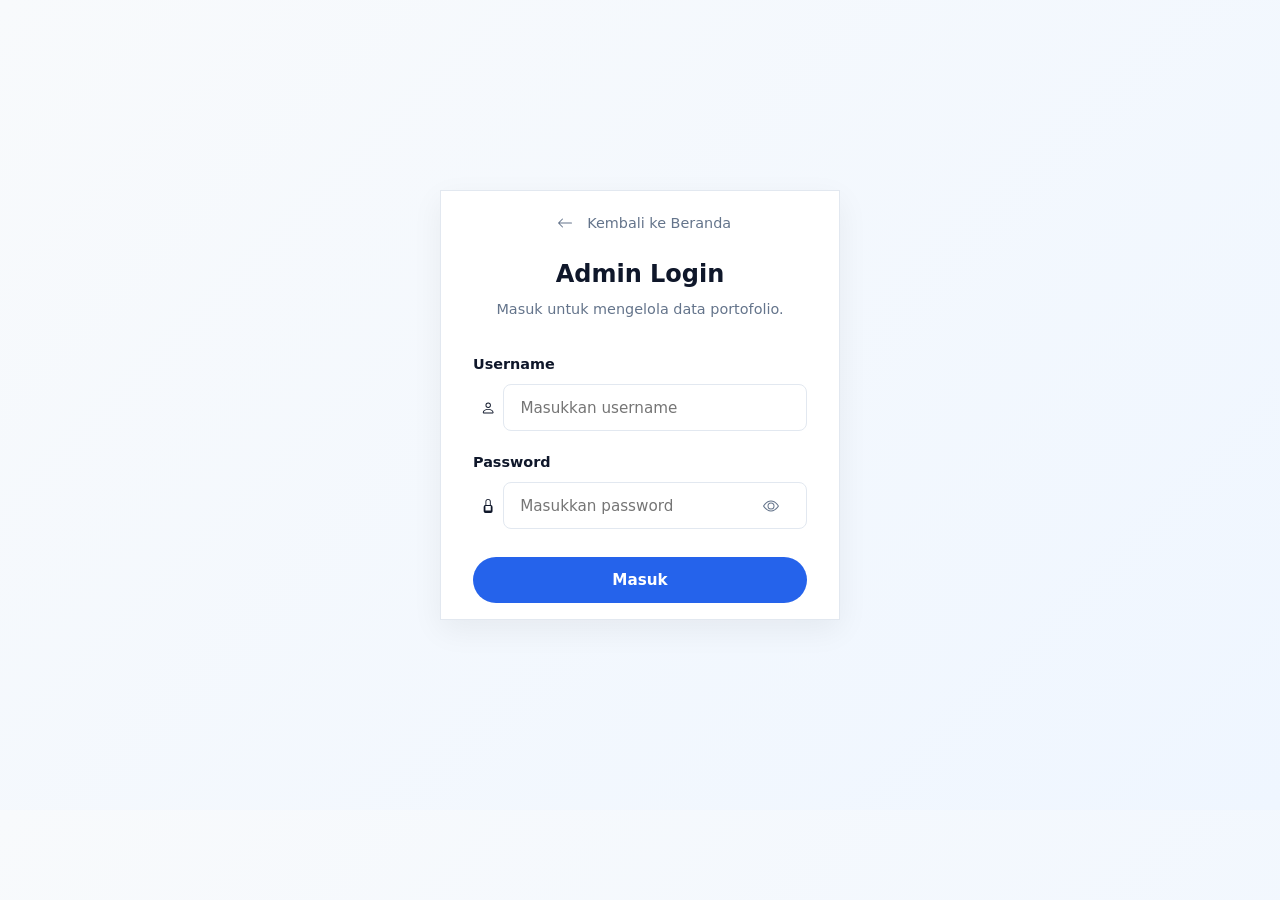
<file: Frontend/admin/experience.html>
<!DOCTYPE html>
<html lang="id">
  <head>
    <meta charset="UTF-8" />
    <meta name="viewport" content="width=device-width, initial-scale=1.0" />
    <title>Experience - Admin Portofolio</title>
    <!-- Font Awesome untuk ikon -->
    <link
      rel="stylesheet"
      href="https://cdnjs.cloudflare.com/ajax/libs/font-awesome/6.4.0/css/all.min.css"
    />
    <!-- CSS -->
    <link rel="stylesheet" href="css/base.css" />
    <link rel="stylesheet" href="css/experience.css" />
  </head>
  <body>
    <!-- Sidebar -->
    <aside class="sidebar">
      <div class="sidebar-header">
        <h2>Admin Panel</h2>
      </div>
      <nav class="sidebar-nav">
        <ul>
          <li><a href="dashboard.html"><i class="fas fa-home"></i> Dashboard</a></li>
          <li><a href="experience.html" class="active"><i class="fas fa-briefcase"></i> Experience</a></li>
          <li><a href="projects.html"><i class="fas fa-folder"></i> Projects</a></li>
          <li><a href="skills.html"><i class="fas fa-star"></i> Skills</a></li>
          <li><a href="profiles.html"><i class="fas fa-user"></i> Profiles</a></li>
          <li><a href="../../index.html"><i class="fas fa-sign-out-alt"></i> Logout</a></li>
        </ul>
      </nav>
    </aside>

    <!-- Main Content -->
    <main class="main-content">
      <header class="top-bar">
        <h1>Kelola Pengalaman</h1>
        <div class="user-info">
          <span>Halo, Admin</span>
        </div>
      </header>

      <div class="page-content">
        <div class="form-section">
          <h3>Tambah / Edit Pengalaman</h3>
          <form id="experienceForm" class="data-form">
            <input type="hidden" id="expId" />
            <div class="form-row">
              <div class="form-group">
                <label for="expPeriod">Periode</label>
                <input type="text" id="expPeriod" placeholder="Contoh: 2024 - Sekarang" required />
              </div>
            </div>
            <div class="form-row">
              <div class="form-group">
                <label for="expTitle">Jabatan / Posisi</label>
                <input type="text" id="expTitle" placeholder="Contoh: Backend Developer" required />
              </div>
              <div class="form-group">
                <label for="expCompany">Perusahaan / Organisasi</label>
                <input type="text" id="expCompany" placeholder="Contoh: PT. ABC" required />
              </div>
            </div>
            <div class="form-row">
              <div class="form-group full-width">
                <label for="expDescription">Deskripsi</label>
                <textarea id="expDescription" rows="4" placeholder="Deskripsikan pengalaman Anda..." required></textarea>
              </div>
            </div>
            <div class="form-actions">
              <button type="submit" class="btn btn-primary" id="saveBtn">
                <i class="fas fa-save"></i> Simpan
              </button>
              <button type="button" class="btn btn-secondary" id="cancelBtn" style="display: none;">
                <i class="fas fa-times"></i> Batal
              </button>
            </div>
          </form>
        </div>

        <div class="table-section">
          <h3>Daftar Pengalaman</h3>
          <div id="experienceList" class="data-grid"></div>
        </div>
      </div>
    </main>

    <script src="js/api.js"></script>
    <script src="js/base.js"></script>
    <script src="js/experience.js"></script>
  </body>
</html>
</file>
<file: Frontend/admin/css/base.css>
/* =========================================
   BASE STYLES - ADMIN PANEL
   ========================================= */
:root {
  --primary: #2563eb;
  --secondary: #1e40af;
  --bg-light: #f8fafc;
  --bg-white: #ffffff;
  --text-dark: #0f172a;
  --text-gray: #64748b;
  --border: #e2e8f0;
  --sidebar-width: 260px;
}

* {
  margin: 0;
  padding: 0;
  box-sizing: border-box;
  font-family: "Segoe UI", system-ui, sans-serif;
}

html {
  scroll-behavior: smooth;
}

body {
  background: var(--bg-light);
  color: var(--text-dark);
  line-height: 1.6;
  font-size: 16px;
}

/* =========================================
   SIDEBAR
   ========================================= */
.sidebar {
  position: fixed;
  left: 0;
  top: 0;
  width: var(--sidebar-width);
  height: 100vh;
  background: var(--text-dark);
  color: white;
  z-index: 1000;
  overflow-y: auto;
}

.sidebar-header {
  padding: 1.5rem;
  border-bottom: 1px solid rgba(255, 255, 255, 0.1);
}

.sidebar-header h2 {
  font-size: 1.5rem;
  font-weight: 700;
}

.sidebar-nav ul {
  list-style: none;
  padding: 1rem 0;
}

.sidebar-nav ul li a {
  display: flex;
  align-items: center;
  gap: 0.75rem;
  padding: 0.85rem 1.5rem;
  color: #cbd5e1;
  text-decoration: none;
  transition: 0.3s;
  font-size: 0.95rem;
}

.sidebar-nav ul li a:hover,
.sidebar-nav ul li a.active {
  background: rgba(37, 99, 235, 0.2);
  color: white;
  border-left: 3px solid var(--primary);
}

.sidebar-nav ul li a i {
  width: 20px;
  text-align: center;
}

/* =========================================
   MAIN CONTENT
   ========================================= */
.main-content {
  margin-left: var(--sidebar-width);
  min-height: 100vh;
}

.top-bar {
  background: var(--bg-white);
  padding: 1.25rem 2rem;
  border-bottom: 1px solid var(--border);
  display: flex;
  justify-content: space-between;
  align-items: center;
}

.top-bar h1 {
  font-size: 1.75rem;
  color: var(--text-dark);
}

.user-info {
  display: flex;
  align-items: center;
  gap: 1rem;
}

.user-info span {
  color: var(--text-gray);
  font-weight: 500;
}

/* =========================================
   DASHBOARD CONTENT
   ========================================= */
.dashboard-content {
  padding: 2rem;
}

.stats-grid {
  display: grid;
  grid-template-columns: repeat(auto-fit, minmax(250px, 1fr));
  gap: 1.5rem;
  margin-bottom: 2rem;
}

.stat-card {
  background: var(--bg-white);
  padding: 1.5rem;
  border-radius: 12px;
  box-shadow: 0 2px 4px rgba(0, 0, 0, 0.05);
  display: flex;
  align-items: center;
  gap: 1.25rem;
  transition: 0.3s;
}

.stat-card:hover {
  transform: translateY(-3px);
  box-shadow: 0 6px 12px rgba(0, 0, 0, 0.08);
}

.stat-icon {
  width: 60px;
  height: 60px;
  border-radius: 12px;
  display: flex;
  align-items: center;
  justify-content: center;
  font-size: 1.75rem;
  color: white;
  background: var(--primary);
}

.stat-info h3 {
  font-size: 2rem;
  color: var(--text-dark);
  margin-bottom: 0.25rem;
}

.stat-info p {
  color: var(--text-gray);
  font-size: 0.9rem;
}

/* =========================================
   QUICK ACTIONS
   ========================================= */
.quick-actions {
  background: var(--bg-white);
  padding: 1.5rem;
  border-radius: 12px;
  box-shadow: 0 2px 4px rgba(0, 0, 0, 0.05);
  margin-bottom: 2rem;
}

.quick-actions h3 {
  margin-bottom: 1rem;
  font-size: 1.25rem;
}

.action-buttons {
  display: flex;
  gap: 1rem;
  flex-wrap: wrap;
}

.btn {
  display: inline-flex;
  align-items: center;
  gap: 0.5rem;
  padding: 0.65rem 1.75rem;
  border-radius: 50px;
  text-decoration: none;
  font-weight: 600;
  transition: 0.3s;
  border: none;
  cursor: pointer;
  font-size: 0.95rem;
}

.btn-primary {
  background: var(--primary);
  color: white;
}

.btn-primary:hover {
  background: var(--secondary);
  transform: translateY(-2px);
}

/* =========================================
   RECENT DATA
   ========================================= */
.recent-data {
  background: var(--bg-white);
  padding: 1.5rem;
  border-radius: 12px;
  box-shadow: 0 2px 4px rgba(0, 0, 0, 0.05);
}

.recent-data h3 {
  margin-bottom: 1.5rem;
  font-size: 1.25rem;
}

.data-sections {
  display: grid;
  grid-template-columns: repeat(auto-fit, minmax(300px, 1fr));
  gap: 1.5rem;
}

.data-section h4 {
  margin-bottom: 1rem;
  font-size: 1rem;
  color: var(--text-dark);
  display: flex;
  align-items: center;
  gap: 0.5rem;
}

.data-section h4 i {
  color: var(--primary);
}

.data-list {
  background: var(--bg-light);
  padding: 1rem;
  border-radius: 8px;
  min-height: 150px;
}

.data-item {
  background: var(--bg-white);
  padding: 0.85rem;
  border-radius: 6px;
  margin-bottom: 0.75rem;
  border: 1px solid var(--border);
}

.data-item:last-child {
  margin-bottom: 0;
}

.data-item h5 {
  font-size: 0.95rem;
  margin-bottom: 0.25rem;
}

.data-item p {
  font-size: 0.85rem;
  color: var(--text-gray);
}

/* =========================================
   RESPONSIVE
   ========================================= */
@media (max-width: 1024px) {
  .dashboard-content {
    padding: 1.5rem;
  }
}

@media (max-width: 768px) {
  .sidebar {
    transform: translateX(-100%);
    transition: transform 0.3s ease;
  }
  
  .sidebar.active {
    transform: translateX(0);
  }
  
  .main-content {
    margin-left: 0;
  }
  
  .top-bar {
    padding: 1rem;
  }
  
  .top-bar h1 {
    font-size: 1.5rem;
  }
  
  .stats-grid {
    grid-template-columns: 1fr;
  }
  
  .data-sections {
    grid-template-columns: 1fr;
  }
  
  .dashboard-content {
    padding: 1rem;
  }
}

@media (max-width: 480px) {
  .sidebar-header h2 {
    font-size: 1.25rem;
  }
  
  .top-bar h1 {
    font-size: 1.25rem;
  }
  
  .btn {
    padding: 0.6rem 1.5rem;
    font-size: 0.9rem;
  }
  
  .stat-info h3 {
    font-size: 1.75rem;
  }
}
</file>
<file: Frontend/admin/css/experience.css>
/* =========================================
   EXPERIENCE PAGE STYLES
   ========================================= */

.page-content {
  padding: 2rem;
}

.form-section,
.table-section {
  background: var(--bg-white);
  padding: 1.5rem;
  border-radius: 12px;
  box-shadow: 0 2px 4px rgba(0, 0, 0, 0.05);
  margin-bottom: 2rem;
}

.form-section h3,
.table-section h3 {
  margin-bottom: 1.25rem;
  font-size: 1.25rem;
  color: var(--text-dark);
}

.data-form {
  display: flex;
  flex-direction: column;
  gap: 1rem;
}

.form-row {
  display: flex;
  gap: 1rem;
  flex-wrap: wrap;
}

.form-group {
  flex: 1;
  min-width: 200px;
  display: flex;
  flex-direction: column;
}

.form-group.full-width {
  flex: 100%;
}

.form-group label {
  font-weight: 600;
  margin-bottom: 0.5rem;
  color: var(--text-dark);
  font-size: 0.9rem;
}

.form-group input,
.form-group textarea {
  padding: 0.75rem;
  border: 1px solid var(--border);
  border-radius: 8px;
  font-size: 0.95rem;
  outline: none;
  transition: 0.3s;
  font-family: inherit;
}

.form-group input:focus,
.form-group textarea:focus {
  border-color: var(--primary);
  box-shadow: 0 0 0 3px rgba(37, 99, 235, 0.1);
}

.form-actions {
  display: flex;
  gap: 0.75rem;
  margin-top: 0.5rem;
}

.btn-secondary {
  background: #64748b;
  color: white;
}

.btn-secondary:hover {
  background: #475569;
}

/* Data Grid for Experience Cards */
.data-grid {
  display: grid;
  grid-template-columns: repeat(auto-fill, minmax(300px, 1fr));
  gap: 1rem;
}

.data-card {
  background: var(--bg-light);
  border: 1px solid var(--border);
  border-radius: 8px;
  padding: 1rem;
  transition: 0.3s;
}

.data-card:hover {
  box-shadow: 0 4px 8px rgba(0, 0, 0, 0.08);
  transform: translateY(-2px);
}

.data-card-header {
  display: flex;
  justify-content: space-between;
  align-items: flex-start;
  margin-bottom: 0.75rem;
}

.data-card-header h4 {
  font-size: 1rem;
  color: var(--text-dark);
  margin-bottom: 0.25rem;
}

.data-card-header p {
  font-size: 0.85rem;
  color: var(--text-gray);
}

.data-card-body {
  font-size: 0.9rem;
  color: var(--text-gray);
  margin-bottom: 1rem;
  line-height: 1.5;
}

.data-card-actions {
  display: flex;
  gap: 0.5rem;
}

.btn-sm {
  padding: 0.4rem 0.75rem;
  font-size: 0.85rem;
  border-radius: 6px;
}

.btn-edit {
  background: #f59e0b;
  color: white;
}

.btn-edit:hover {
  background: #d97706;
}

.btn-delete {
  background: #ef4444;
  color: white;
}

.btn-delete:hover {
  background: #dc2626;
}

@media (max-width: 1024px) {
  .page-content {
    padding: 1.5rem;
  }
}

@media (max-width: 768px) {
  .page-content {
    padding: 1rem;
  }
  
  .data-grid {
    grid-template-columns: 1fr;
  }
}

@media (max-width: 480px) {
  .form-section h3,
  .table-section h3 {
    font-size: 1.1rem;
  }
  
  .btn-sm {
    padding: 0.35rem 0.65rem;
    font-size: 0.8rem;
  }
}
</file>
<file: Frontend/admin/css/login.css>
/* =========================================
   MODERN LOGIN PAGE (BULLETPROOF VERSION)
   ========================================= */

* {
  margin: 0;
  padding: 0;
  box-sizing: border-box;
  font-family: "Segoe UI", system-ui, sans-serif;
}

body {
  background: linear-gradient(135deg, #f8fafc 0%, #eff6ff 100%);
  color: #0f172a;
  line-height: 1.6;
  font-size: 16px;
}

/* Memaksa font modern agar tidak fallback ke serif */
.login-wrapper, .login-wrapper * {
  font-family: 'Segoe UI', system-ui, -apple-system, sans-serif !important;
}

.login-wrapper {
  min-height: 90vh;
  display: flex;
  align-items: center;
  justify-content: center;
  padding: 1rem;
}

.login-box {
  background: #ffffff;
  padding: 1rem;
  padding-left:  2rem; 
  padding-right: 2rem;
  box-shadow: 0 10px 30px rgba(0, 0, 0, 0.06);
  border: 1px solid #e2e8f0;
  width: 100%;
  max-width: 400px;
}

.login-top {
  text-align: center;
  margin-bottom: 2rem;
}

.login-back {
  display: inline-flex;
  align-items: center;
  gap: 0.4rem;
  color: #64748b;
  text-decoration: none;
  font-size: 0.9rem;
  margin-bottom: 1rem;
  transition: 0.3s;
}
.login-back:hover { color: #2563eb; }

.login-title {
  font-size: 1.5rem;
  color: #0f172a;
  margin: 0 0 0.25rem 0;
  font-weight: 700;
}

.login-subtitle {
  font-size: 0.9rem;
  color: #64748b;
  margin: 0;
}

.login-input-group {
  margin-bottom: 1.25rem;
}

.login-input-group label {
  display: block;
  font-size: 0.9rem;
  font-weight: 600;
  color: #0f172a;
  margin-bottom: 0.5rem;
}

.login-input-wrap {
  position: relative;
  display: flex;
  align-items: center;
}

.login-icon-left {
  position: absolute;
  left: 1rem;
  fill:currentColor;
  font-size: 0.95rem;
  pointer-events: none;
  z-index: 1;
}
.login-icon-svg {
  margin: 0.5rem;
}

.login-input-wrap input {
  width: 100%;
  padding: 0.85rem 1rem;
  border: 1px solid #e2e8f0;
  border-radius: 8px;
  font-size: 0.95rem;
  outline: none;
  transition: all 0.3s ease;
  background: #ffffff;
  color: #0f172a;
}

.login-input-wrap input.has-toggle {
  padding-right: 3rem;
  padding-left: 1rem;
}

.login-input-wrap input:not(.has-toggle) {
  padding-left: 1rem;
}

.login-input-wrap input:focus {
  border-color: #2563eb;
  box-shadow: 0 0 0 3px rgba(37, 99, 235, 0.1);
}

.login-eye-btn {
  position: absolute;
  right: 1rem;
  background: none;
  border: none;
  color: #64748b;
  cursor: pointer;
  font-size: 0.95rem;
  padding: 0.25rem;
  display: flex;
  align-items: center;
  justify-content: center;
  transition: color 0.2s;
  z-index: 1;
}
.login-eye-btn:hover {
  color: #2563eb;
}

/* Tombol Masuk yang dipaksa styling-nya */
.login-submit-btn {
  width: 100%;
  padding: 0.85rem;
  background-color: #2563eb;
  color: #ffffff;
  border: none;
  border-radius: 50px;
  font-size: 0.95rem;
  font-weight: 600;
  cursor: pointer;
  transition: all 0.3s ease;
  margin-top: 0.5rem;
}

.login-submit-btn:hover {
  background-color: #1e40af;
  transform: translateY(-2px);
}

.login-error {
  color: #ef4444;
  font-size: 0.85rem;
  text-align: center;
  margin-top: 1rem;
  display: none;
  background: #fef2f2;
  padding: 0.6rem;
  border-radius: 8px;
  border: 1px solid #fecaca;
}

@media (max-width: 480px) {
  .login-box {
    padding: 1.5rem;
  }
  
  .login-title {
    font-size: 1.25rem;
  }
}
</file>
<file: Frontend/admin/css/profiles.css>
/* =========================================
   AKUN PAGE STYLES
   ========================================= */

.page-content {
  padding: 2rem;
  max-width: 1000px; /* Batasi lebar agar tidak terlalu melebar di layar besar */
  margin: 0 auto;
}

/* --- Sections --- */
.form-section,
.info-section {
  background: var(--bg-white, #ffffff);
  padding: 2rem;
  border-radius: 16px;
  box-shadow: 0 4px 6px -1px rgba(0, 0, 0, 0.05);
  margin-bottom: 2rem;
  border: 1px solid var(--border, #e2e8f0);
}

.form-section h3,
.info-section h3 {
  margin-bottom: 1.5rem;
  font-size: 1.25rem;
  font-weight: 700;
  color: var(--text-dark, #1e293b);
  border-bottom: 2px solid var(--primary, #2563eb);
  padding-bottom: 0.5rem;
  display: inline-block;
}

/* --- Form Styling --- */
.data-form {
  display: flex;
  flex-direction: column;
  gap: 1.5rem;
}

.form-row {
  display: flex;
  gap: 1.5rem;
  flex-wrap: wrap;
}

.form-group {
  flex: 1;
  min-width: 250px;
  display: flex;
  flex-direction: column;
}

.form-group.full-width {
  flex: 100%;
}

.form-group label {
  font-weight: 600;
  margin-bottom: 0.5rem;
  color: var(--text-dark, #334155);
  font-size: 0.9rem;
}

.form-group input,
.form-group textarea {
  padding: 0.75rem 1rem;
  border: 1px solid var(--border, #cbd5e1);
  border-radius: 8px;
  font-size: 0.95rem;
  outline: none;
  transition: all 0.2s ease;
  font-family: inherit;
  background-color: #f8fafc;
}

.form-group input:focus,
.form-group textarea:focus {
  border-color: var(--primary, #2563eb);
  background-color: #fff;
  box-shadow: 0 0 0 3px rgba(37, 99, 235, 0.1);
}

/* File Input Styling */
input[type="file"] {
  padding: 0.5rem;
  background: white;
  cursor: pointer;
}

input[type="file"]::file-selector-button {
  margin-right: 1rem;
  padding: 0.5rem 1rem;
  border-radius: 6px;
  border: none;
  background: var(--primary, #2563eb);
  color: white;
  cursor: pointer;
  font-weight: 500;
  transition: background 0.2s;
}

input[type="file"]::file-selector-button:hover {
  background: #1d4ed8;
}

/* Image Preview Container */
#previewContainer {
  margin-top: 1rem;
  text-align: center;
  display: none; /* Hidden by default */
}

#preview-img {
  width: 150px;
  height: 150px;
  border-radius: 50%;
  object-fit: cover;
  border: 4px solid var(--primary, #2563eb);
  box-shadow: 0 4px 10px rgba(0,0,0,0.1);
}

/* --- Buttons --- */
.form-actions {
  display: flex;
  gap: 1rem;
  margin-top: 1rem;
  padding-top: 1rem;
  border-top: 1px solid var(--border, #e2e8f0);
}

.btn {
  padding: 0.75rem 1.5rem;
  border-radius: 8px;
  font-weight: 600;
  cursor: pointer;
  border: none;
  transition: all 0.2s;
  display: inline-flex;
  align-items: center;
  gap: 0.5rem;
}

.btn-primary {
  background: var(--primary, #2563eb);
  color: white;
}

.btn-primary:hover {
  background: #1d4ed8;
  transform: translateY(-1px);
}

.btn-secondary {
  background: #64748b;
  color: white;
}

.btn-secondary:hover {
  background: #475569;
}

/* --- Profile Preview / Info Card --- */
.profile-header-preview {
  text-align: center;
  margin-bottom: 2rem;
}

.profile-preview-img {
  width: 150px;
  height: 150px;
  border-radius: 50%;
  object-fit: cover;
  border: 4px solid var(--primary, #2563eb);
  box-shadow: 0 4px 10px rgba(0,0,0,0.1);
}

.profile-placeholder {
  width: 150px;
  height: 150px;
  background: #e2e8f0;
  border-radius: 50%;
  display: flex;
  align-items: center;
  justify-content: center;
  margin: 0 auto;
  font-size: 3rem;
  color: #94a3b8;
  border: 4px solid #cbd5e1;
}

/* Grid Layout for Info Items */
.profile-details-grid {
  display: grid;
  grid-template-columns: repeat(auto-fit, minmax(250px, 1fr));
  gap: 1.5rem;
  background: #f8fafc;
  padding: 1.5rem;
  border-radius: 12px;
  border: 1px solid var(--border, #e2e8f0);
}

.info-item {
  display: flex;
  flex-direction: column;
  gap: 0.25rem;
}

.info-item.full-width {
  grid-column: 1 / -1;
}

.info-label {
  font-size: 0.85rem;
  font-weight: 600;
  color: var(--text-gray, #64748b);
  text-transform: uppercase;
  letter-spacing: 0.5px;
}

.info-value {
  font-size: 1rem;
  font-weight: 500;
  color: var(--text-dark, #1e293b);
}

/* --- Responsive Design --- */
@media (max-width: 1024px) {
  .page-content {
    padding: 1.5rem;
  }
}

@media (max-width: 768px) {
  .page-content {
    padding: 1rem;
  }
  
  .form-section,
  .info-section {
    padding: 1.5rem;
  }

  .profile-details-grid {
    grid-template-columns: 1fr; /* Stack info items on mobile */
  }
  
  .info-item {
    padding: 0.5rem 0;
  }
}
</file>
<file: Frontend/admin/css/skills.css>
/* =========================================
   SKILLS PAGE STYLES
   ========================================= */

.page-content {
  padding: 2rem;
}

.form-section,
.table-section {
  background: var(--bg-white);
  padding: 1.5rem;
  border-radius: 12px;
  box-shadow: 0 2px 4px rgba(0, 0, 0, 0.05);
  margin-bottom: 2rem;
}

.form-section h3,
.table-section h3 {
  margin-bottom: 1.25rem;
  font-size: 1.25rem;
  color: var(--text-dark);
}

.data-form {
  display: flex;
  flex-direction: column;
  gap: 1rem;
}

.form-row {
  display: flex;
  gap: 1rem;
  flex-wrap: wrap;
}

.form-group {
  flex: 1;
  min-width: 200px;
  display: flex;
  flex-direction: column;
}

.form-group.full-width {
  flex: 100%;
}

.form-group label {
  font-weight: 600;
  margin-bottom: 0.5rem;
  color: var(--text-dark);
  font-size: 0.9rem;
}

.form-group input,
.form-group textarea {
  padding: 0.75rem;
  border: 1px solid var(--border);
  border-radius: 8px;
  font-size: 0.95rem;
  outline: none;
  transition: 0.3s;
  font-family: inherit;
}

.form-group input:focus,
.form-group textarea:focus {
  border-color: var(--primary);
  box-shadow: 0 0 0 3px rgba(37, 99, 235, 0.1);
}

.form-actions {
  display: flex;
  gap: 0.75rem;
  margin-top: 0.5rem;
}

.btn-secondary {
  background: #64748b;
  color: white;
}

.btn-secondary:hover {
  background: #475569;
}

/* Data Grid for Skill Cards */
.data-grid {
  display: grid;
  grid-template-columns: repeat(auto-fill, minmax(150px, 1fr));
  gap: 1.5rem;
}

.skill-card {
  background: var(--bg-light);
  border: 1px solid var(--border);
  border-radius: 12px;
  padding: 1.5rem 1rem;
  text-align: center;
  transition: 0.3s;
  display: flex;
  flex-direction: column;
  align-items: center;
  justify-content: space-between;
  min-height: 180px;
}

.skill-card:hover {
  box-shadow: 0 6px 12px rgba(0, 0, 0, 0.08);
  transform: translateY(-3px);
  border-color: var(--primary);
}

.skill-card i {
  font-size: 2.5rem;
  color: var(--primary);
  margin-bottom: 0.75rem;
}

.skill-card h4 {
  font-size: 0.95rem;
  color: var(--text-dark);
  margin-bottom: 1rem;
  word-break: break-word;
  line-height: 1.3;
  flex-grow: 1;
  display: flex;
  align-items: center;
  justify-content: center;
}

.skill-card-actions {
  display: flex;
  gap: 0.5rem;
}

.btn-sm {
  padding: 0.5rem!important;
  font-size: 0.7rem !important;
  border-radius: 4px;
  line-height: 1;
}

.btn-sm i {
  font-size: 0.7rem !important;
  margin: 0;
}

.btn-edit {
  background: #f59e0b;
  color: white;
}

.btn-edit:hover {
  background: #d97706;
}

.btn-delete {
  background: #ef4444;
  color: white;
}

.btn-delete:hover {
  background: #dc2626;
}

@media (max-width: 1024px) {
  .page-content {
    padding: 1.5rem;
  }
  
  .data-grid {
    grid-template-columns: repeat(auto-fill, minmax(140px, 1fr));
  }
}

@media (max-width: 768px) {
  .page-content {
    padding: 1rem;
  }
  
  .data-grid {
    grid-template-columns: repeat(auto-fill, minmax(120px, 1fr));
    gap: 1rem;
  }
  
  .skill-card {
    padding: 1.25rem 0.75rem;
    min-height: 160px;
  }
  
  .skill-card i {
    font-size: 2rem;
  }
  
  .skill-card h4 {
    font-size: 0.85rem;
  }
}

@media (max-width: 480px) {
  .form-section h3,
  .table-section h3 {
    font-size: 1.1rem;
  }
  
  .btn-sm {
    padding: 0.2rem 0.4rem !important;
    font-size: 0.65rem !important;
  }
  
  .btn-sm i {
    font-size: 0.65rem !important;
  }
  
  .skill-card {
    padding: 1rem 0.5rem;
    min-height: 140px;
  }
  
  .skill-card i {
    font-size: 1.75rem;
    margin-bottom: 0.5rem;
  }
  
  .skill-card h4 {
    font-size: 0.8rem;
    margin-bottom: 0.75rem;
  }
}
</file>
